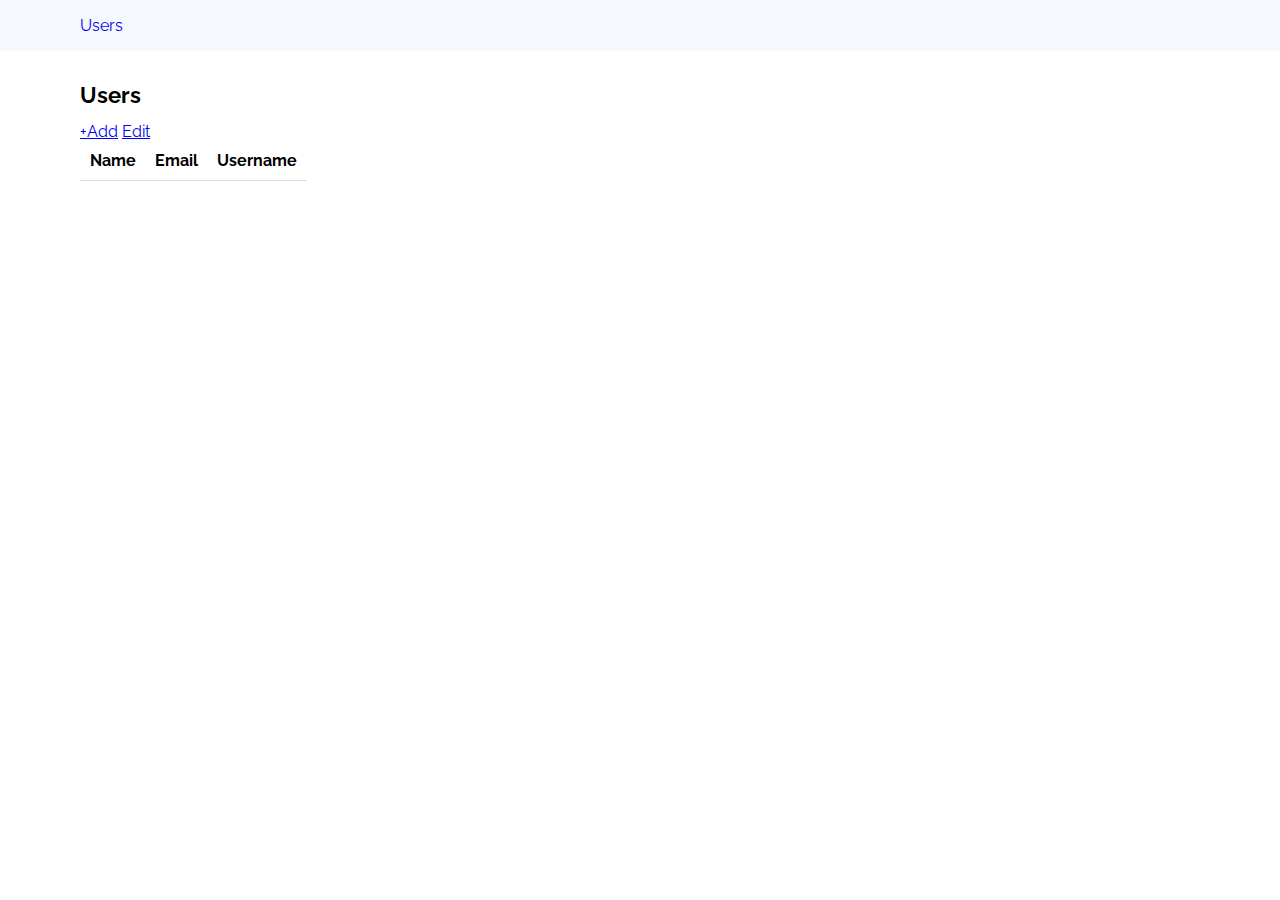
<file: exercises/users/index.html>
<!DOCTYPE html>
<html lang="en">
  <head>
    <meta charset="UTF-8" />
    <meta name="viewport" content="width=device-width, initial-scale=1.0" />
    <title>Index</title>
    <link rel="stylesheet" href="css/styles.css" />
  </head>
  <body>
    <header>
      <nav>
        <a href="index.html">Users</a>
      </nav>
    </header>
    <main>
      <h1>Users</h1>
      <a href="add.html">+Add</a>
      <a href="edit.html">Edit</a>
      <table>
        <thead>
          <tr>
            <th>Name</th>
            <th>Email</th>
            <th>Username</th>
          </tr>
        </thead>
        <tbody id="usersTableBody"></tbody>
      </table>
    </main>
    <script src="index.js"></script>
  </body>
</html>
</file>
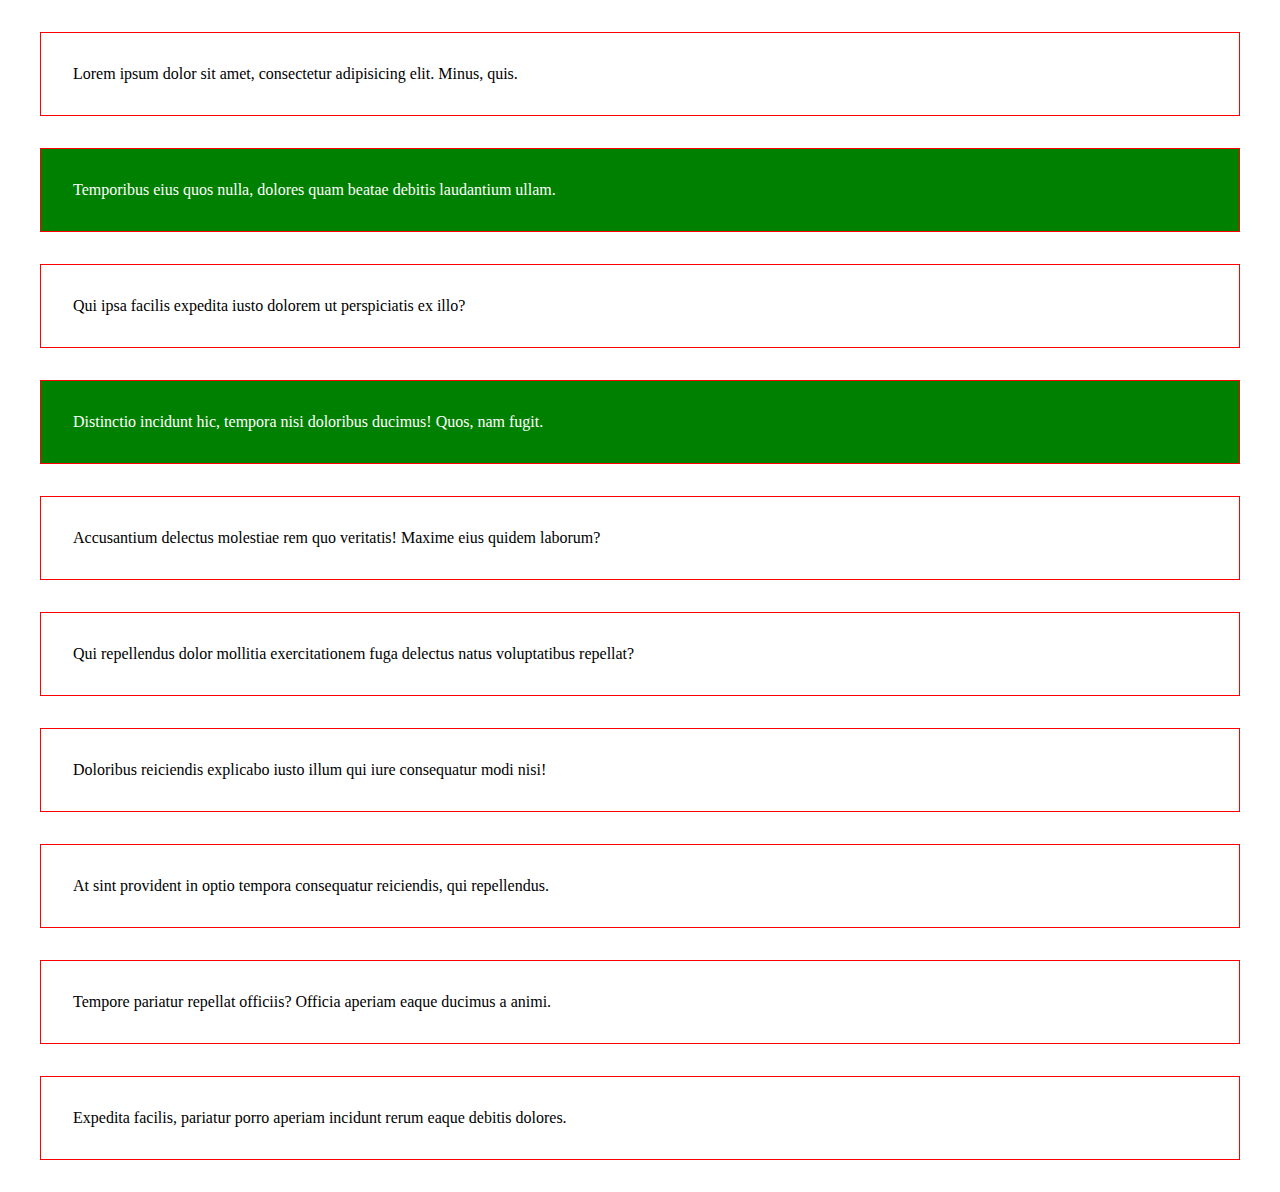
<file: review/selectors.html>
<!DOCTYPE html>
<html lang="en">
  <head>
    <meta charset="UTF-8" />
    <meta name="viewport" content="width=device-width, initial-scale=1.0" />
    <title>Document</title>
    <style>
      div {
        border: 1px solid red;
        margin: 2rem;
        padding: 2rem;
      }
      .green {
        background-color: green;
        color: white;
      }
    </style>
  </head>
  <body>
    <div>Lorem ipsum dolor sit amet, consectetur adipisicing elit. Minus, quis.</div>
    <div class="green">Temporibus eius quos nulla, dolores quam beatae debitis laudantium ullam.</div>
    <div>Qui ipsa facilis expedita iusto dolorem ut perspiciatis ex illo?</div>
    <div class="green">Distinctio incidunt hic, tempora nisi doloribus ducimus! Quos, nam fugit.</div>
    <div>Accusantium delectus molestiae rem quo veritatis! Maxime eius quidem laborum?</div>
    <div>Qui repellendus dolor mollitia exercitationem fuga delectus natus voluptatibus repellat?</div>
    <div>Doloribus reiciendis explicabo iusto illum qui iure consequatur modi nisi!</div>
    <div>At sint provident in optio tempora consequatur reiciendis, qui repellendus.</div>
    <div>Tempore pariatur repellat officiis? Officia aperiam eaque ducimus a animi.</div>
    <div>Expedita facilis, pariatur porro aperiam incidunt rerum eaque debitis dolores.</div>
    <script>
      // const divs = document.querySelectorAll("div");
      // const divs = document.getElementsByTagName("div");
      const divs = document.querySelectorAll(".green");

      console.log(divs);
    </script>
  </body>
</html>
</file>
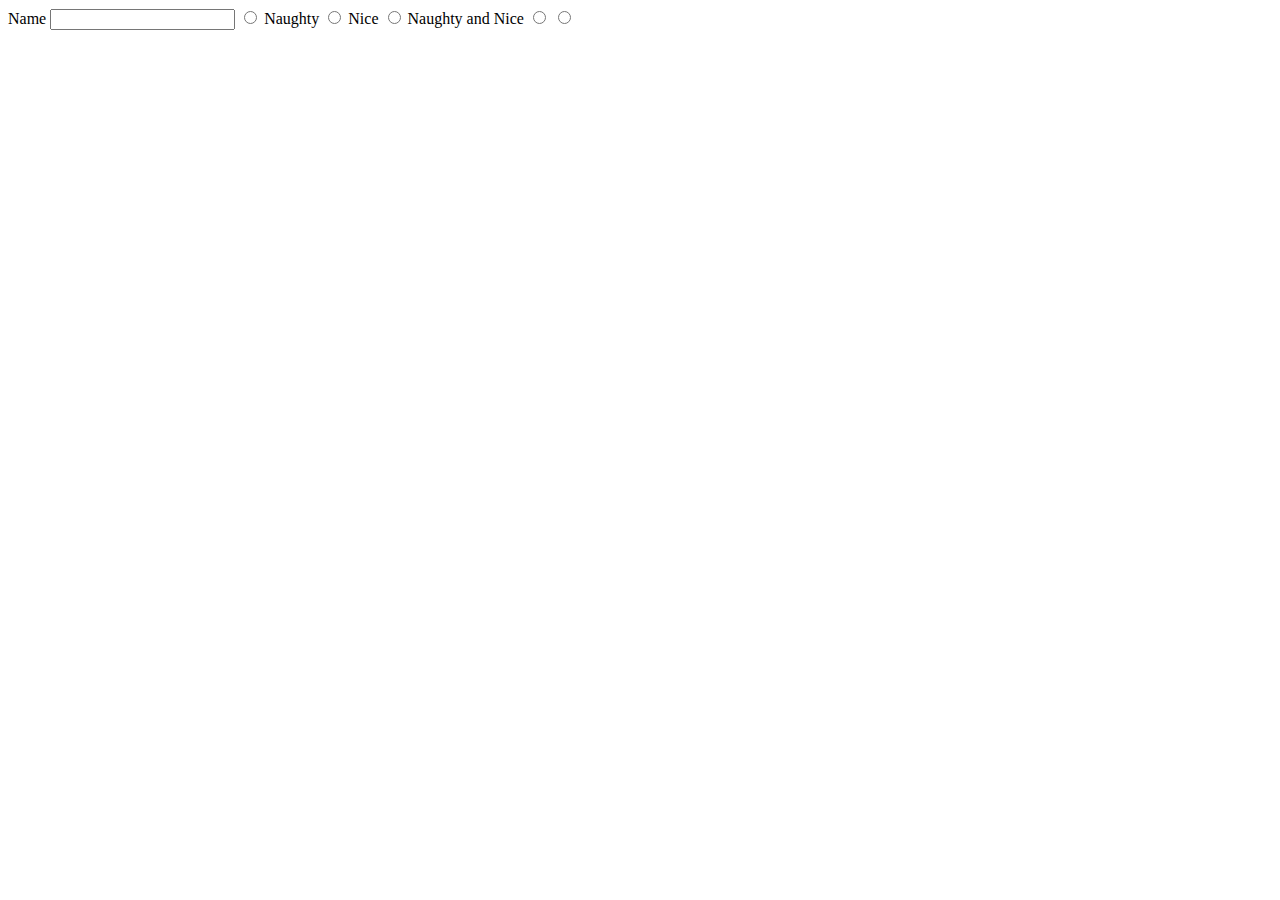
<file: review/selectors2.html>
<!DOCTYPE html>
<html lang="en">
  <head>
    <meta charset="UTF-8" />
    <meta name="viewport" content="width=device-width, initial-scale=1.0" />
    <title>Document</title>
  </head>
  <body>
    <label for="">Name</label>
    <input type="text" />

    <input type="radio" name="behavior" id="" />
    <label for="">Naughty</label>

    <input type="radio" name="behavior" id="" />
    <label for="">Nice</label>

    <input type="radio" name="behavior" id="" />
    <label for="">Naughty and Nice</label>

    <input type="radio" name="pets" />
    <input type="radio" name="pets" />

    <script>
      const behaviorRadioButtons = document.querySelectorAll("input[name='behavior']");
      console.log(behaviorRadioButtons);
    </script>
  </body>
</html>
</file>
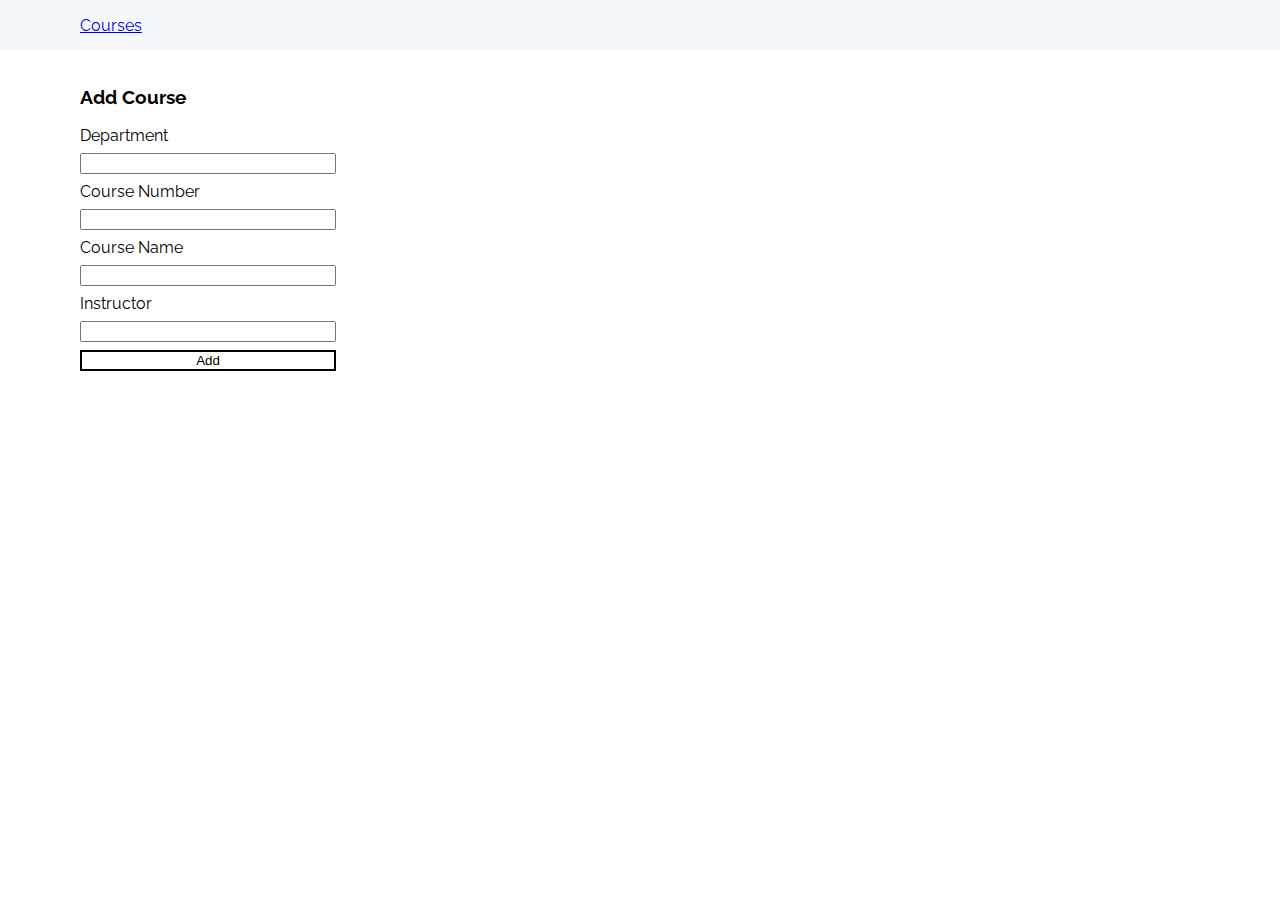
<file: demos/craig-courses/add.html>
<!DOCTYPE html>
<html lang="en">
  <head>
    <meta charset="UTF-8" />
    <meta name="viewport" content="width=device-width, initial-scale=1.0" />
    <title>Courses</title>
    <link rel="stylesheet" href="css/styles.css" />
  </head>
  <body>
    <header>
      <a href="list.html">Courses</a>
    </header>
    <main>
      <h3>Add Course</h3>
      <form>
        <label for="departmentInput">Department</label>
        <input type="text" id="departmentInput" />

        <label for="courseNumberInput"> Course Number</label>
        <input type="text" id="courseNumberInput" />

        <label for="courseNameInput">Course Name</label>
        <input type="text" id="courseNameInput" />

        <label for="instructorInput">Instructor</label>
        <input type="text" id="instructorInput" />

        <button id="addButton" type="button">Add</button>
      </form>
    </main>
    <script>
      const addButton = document.querySelector("#addButton");
      const departmentInput = document.querySelector("#departmentInput");
      const courseNumberInput = document.querySelector("#courseNumberInput");
      const courseNameInput = document.querySelector("#courseNameInput");
      const instructorInput = document.querySelector("#instructorInput");

      function formToUser() {
        let user = {
          dept: departmentInput.value,
          courseNum: courseNumberInput.value,
          courseName: courseNameInput.value,
          instructor: instructorInput.value,
        };
        return user;
      }

      function addCourse() {
        const user = formToUser();
        fetch("http://localhost:3000/courses/", {
          method: "POST",
          headers: {
            "Content-Type": "application/json",
          },
          body: JSON.stringify(user),
        }).then(function () {
          window.location.href = "list.html";
        });
      }

      addButton.onclick = addCourse;
    </script>
  </body>
</html>
</file>
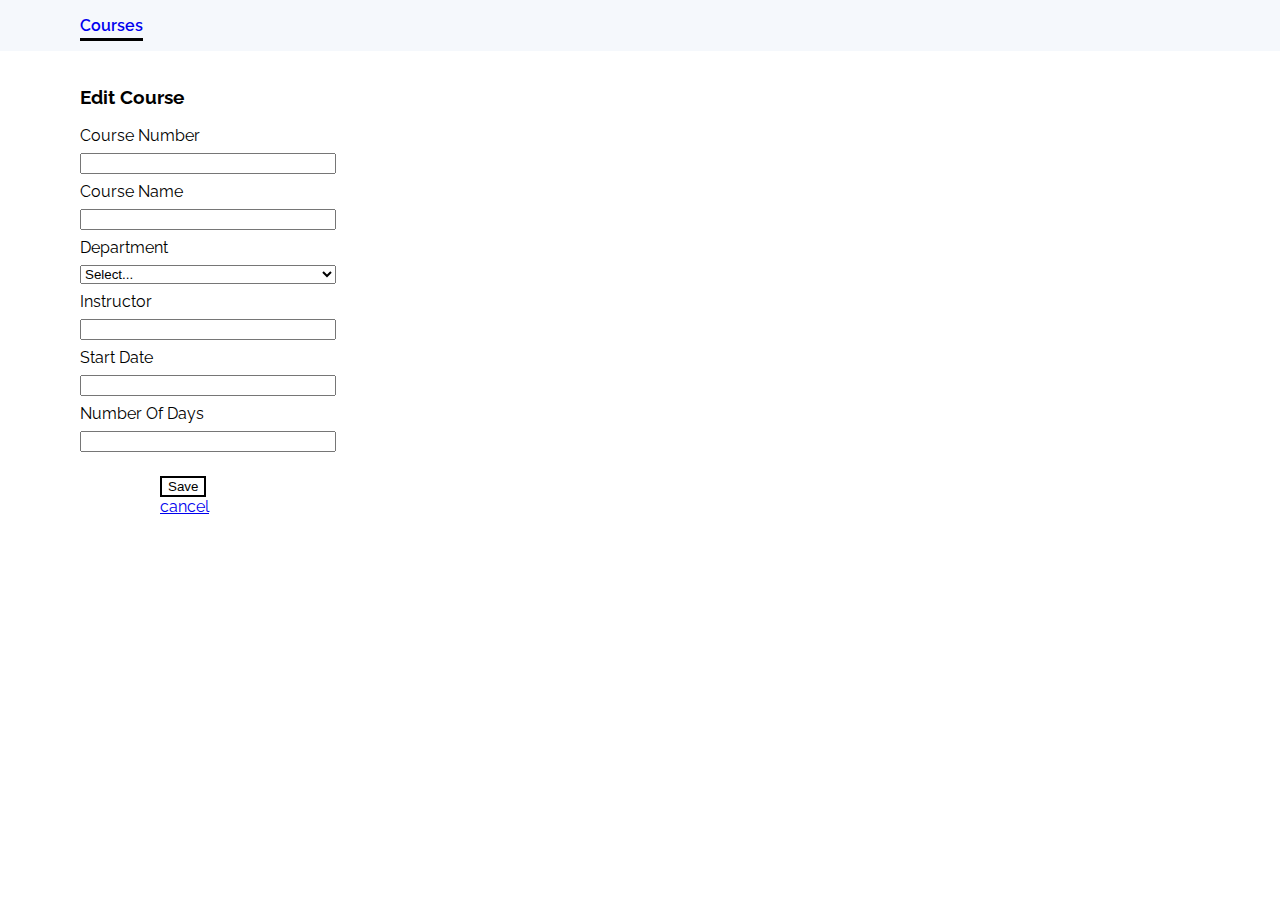
<file: demos/craig-courses/edit.html>
<!DOCTYPE html>
<html lang="en">
  <head>
    <meta charset="UTF-8" />
    <meta name="viewport" content="width=device-width, initial-scale=1.0" />
    <title>Courses</title>
    <link rel="stylesheet" href="css/styles.css" />
  </head>
  <body>
    <header>
      <nav>
        <a href="list.html" class="active">Courses</a>
      </nav>
    </header>
    <main>
      <h3>Edit Course</h3>
      <form>
        <label for="courseNumberInput"> Course Number</label>
        <input type="text" id="courseNumberInput" />

        <label for="courseNameInput">Course Name</label>
        <input type="text" id="courseNameInput" />

        <label for="departmentList">Department</label>
        <select id="departmentList">
          <option value="">Select...</option>
          <option value="CompSci">CompSci</option>
          <option value="English">English</option>
          <option value="Finance">Finance</option>
        </select>

        <label for="instructorInput">Instructor</label>
        <input type="text" id="instructorInput" />

        <label for="startDateInput">Start Date</label>
        <input type="text" id="startDateInput" />

        <label for="numberOfDaysInput">Number Of Days</label>
        <input type="number" id="numberOfDaysInput" />

        <section class="actions">
          <button id="saveButton" type="button">Save</button>
          <a href="list.html">cancel</a>
        </section>
      </form>
    </main>
    <script>
      const courseNumberInput = document.querySelector("#courseNumberInput");
      const courseNameInput = document.querySelector("#courseNameInput");
      const departmentList = document.querySelector("#departmentList");
      const instructorInput = document.querySelector("#instructorInput");
      const startDateInput = document.querySelector("#startDateInput");
      const numberOfDaysInput = document.querySelector("#numberOfDaysInput");
      const saveButton = document.querySelector("#saveButton");

      function formToCourse() {
        let course = {
          dept: departmentList.value,
          courseNum: courseNumberInput.value,
          courseName: courseNameInput.value,
          instructor: instructorInput.value,
          startDate: startDateInput.value,
          numDays: numberOfDaysInput.value,
        };
        course.id = getCourseIdFromParams();
        return course;
      }

      function courseToForm(course) {
        departmentList.value = course.dept;
        courseNumberInput.value = course.courseNum;
        courseNameInput.value = course.courseName;
        instructorInput.value = course.instructor;
        startDateInput.value = course.startDate;
        numberOfDaysInput.value = course.numDays;
      }

      function getCourseIdFromParams() {
        const params = new URLSearchParams(location.search);
        const courseId = params.get("courseId");
        return courseId;
      }

      function loadCourse() {
        const courseId = getCourseIdFromParams();

        fetch(`http://localhost:3000/courses/${courseId}`)
          .then(function (response) {
            return response.json();
          })
          .then(function (course) {
            courseToForm(course);
          });
      }

      function saveCourse() {
        const course = formToCourse();
        fetch(`http://localhost:3000/courses/${course.id}`, {
          method: "PUT",
          headers: {
            "Content-Type": "application/json",
          },
          body: JSON.stringify(course),
        }).then(function (response) {
          sessionStorage.setItem("message", "Successfully saved.")
          window.location.href = "list.html";
        });
      }

      saveButton.onclick = saveCourse;

      window.onload = function initialize() {
        loadCourse();
      };
    </script>
  </body>
</html>
</file>
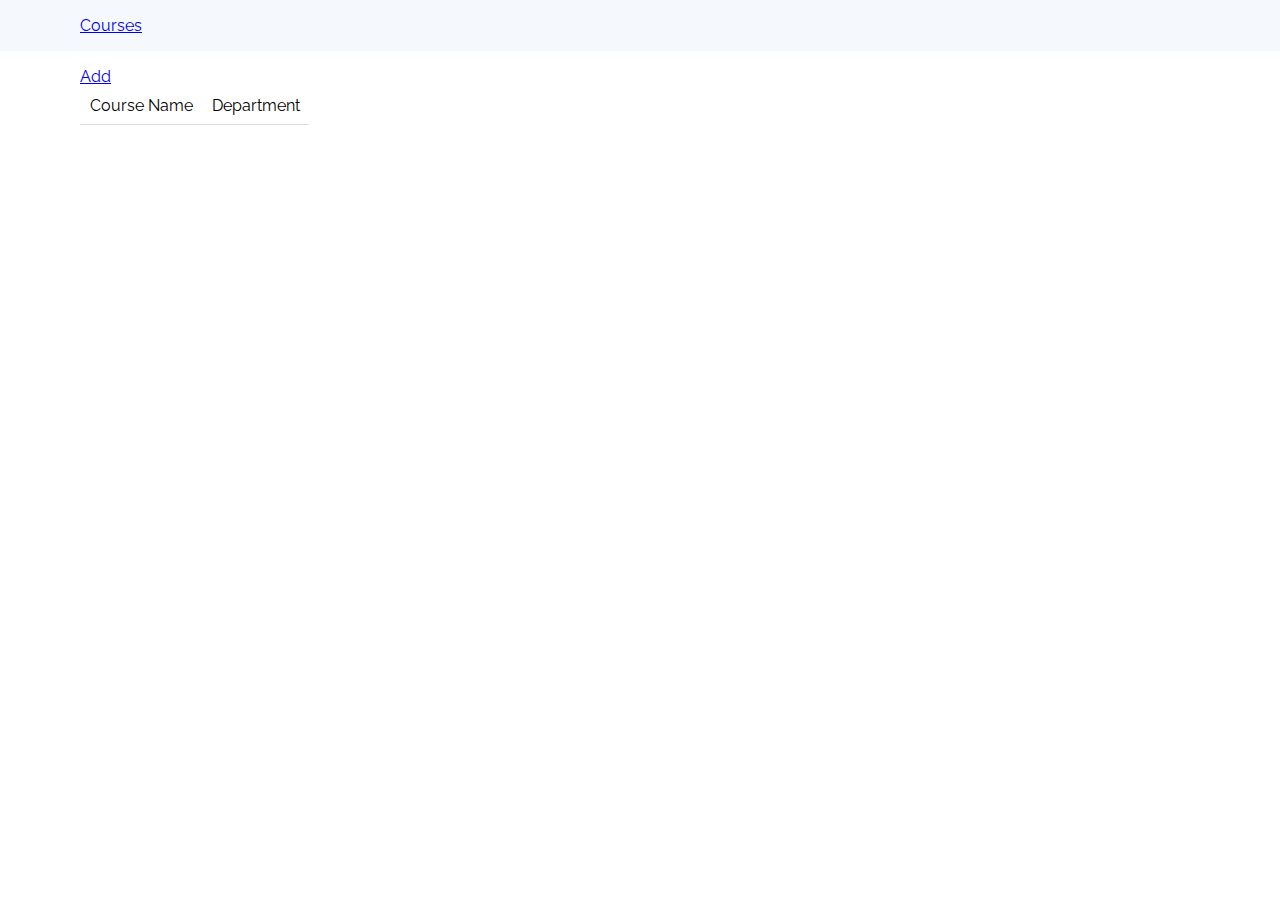
<file: demos/craig-courses/list.html>
<!DOCTYPE html>
<html lang="en">
  <head>
    <meta charset="UTF-8" />
    <meta name="viewport" content="width=device-width, initial-scale=1.0" />
    <title>Courses</title>
    <link rel="stylesheet" href="css/styles.css" />
  </head>
  <body>
    <header>
      <a href="list.html">Courses</a>
    </header>
    <main>
      <a href="add.html">Add</a>
      <table>
        <thead>
          <tr>
            <td>Course Name</td>
            <td>Department</td>
          </tr>
        </thead>
        <tbody id="coursesTableBody"></tbody>
      </table>
    </main>
    <script>
      //html elements
      const coursesTableBody = document.querySelector("#coursesTableBody");

      //functions
      function loadsCourses() {
        fetch("http://localhost:3000/courses")
          .then(function parseBody(response) {
            return response.json();
          })
          .then(function (courses) {
            displayCourses(courses);
          });
      }

      function displayCourses(courses) {
        for (const course of courses) {
          buildCourseTableRow(course);
        }
      }

      function buildCourseTableRow(course) {
        let row = coursesTableBody.insertRow();

        let td1 = row.insertCell();
        td1.innerText = course.courseName;

        let td2 = row.insertCell();
        td2.innerText = course.dept;
      }

      //wire-up
      window.onload = function initialize() {
        loadsCourses();
      };
    </script>
  </body>
</html>
</file>
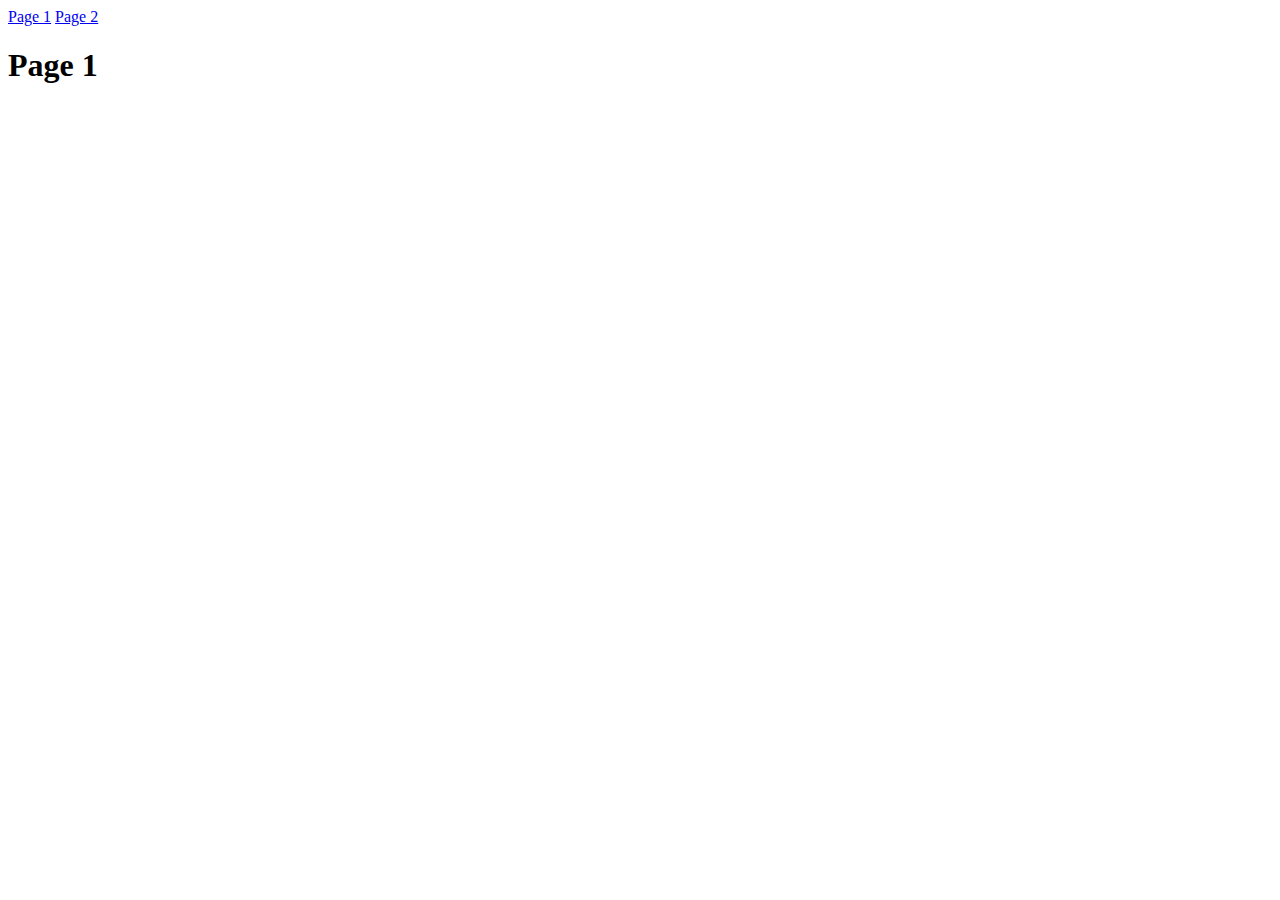
<file: demos/web-storage/page1.html>
<!DOCTYPE html>
<html lang="en">
  <head>
    <meta charset="UTF-8" />
    <meta name="viewport" content="width=device-width, initial-scale=1.0" />
    <title>Page 1</title>
  </head>
  <body>
    <nav>
      <a href="page1.html">Page 1</a>
      <a href="page2.html">Page 2</a>
    </nav>
    <h1>Page 1</h1>
    <script>
      localStorage.setItem("page1", "Message from page 1.");
    </script>
  </body>
</html>
</file>
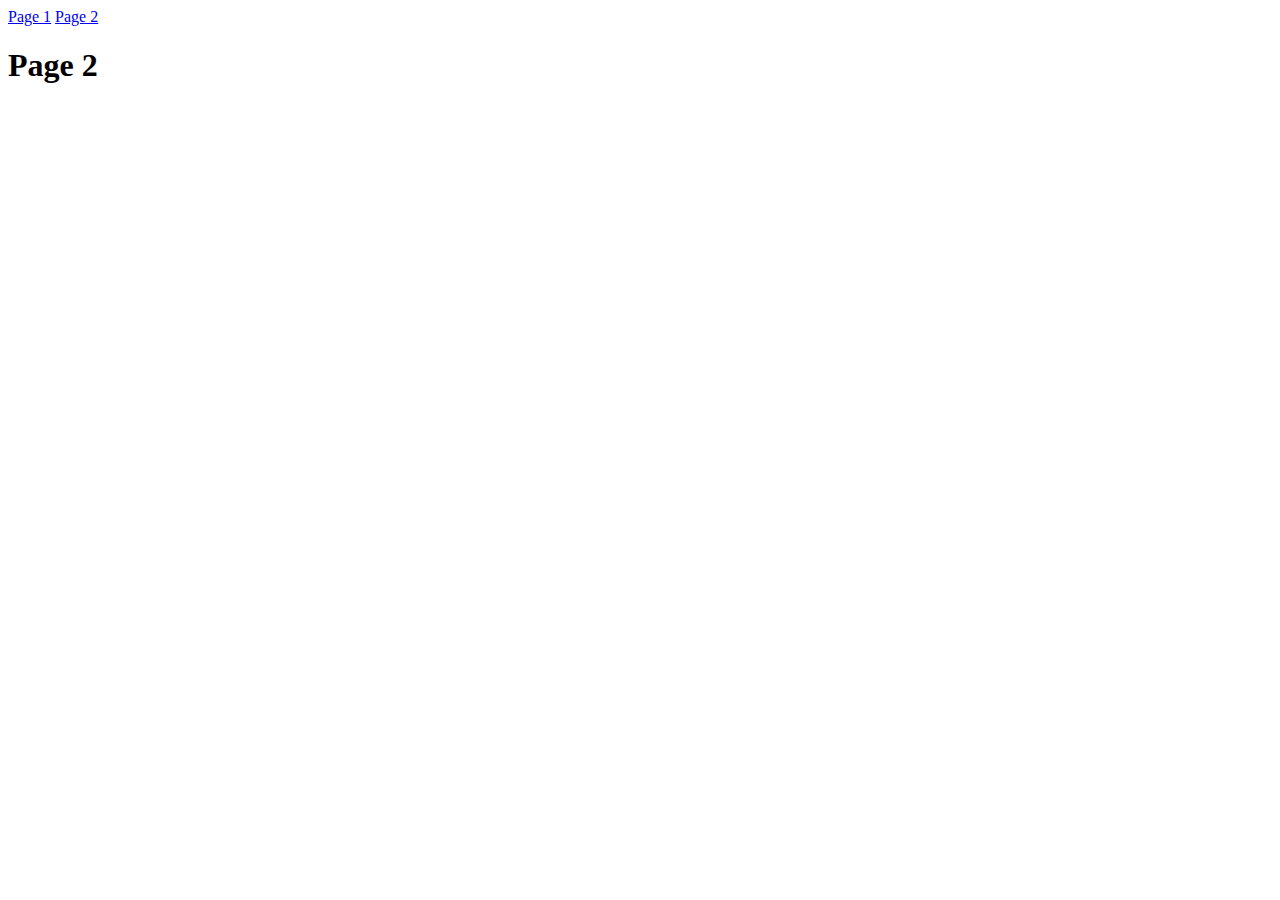
<file: demos/web-storage/page2.html>
<!DOCTYPE html>
<html lang="en">
  <head>
    <meta charset="UTF-8" />
    <meta name="viewport" content="width=device-width, initial-scale=1.0" />
    <title>Page 2</title>
  </head>
  <body>
    <nav>
      <a href="page1.html">Page 1</a>
      <a href="page2.html">Page 2</a>
    </nav>
    <h1>Page 2</h1>
    <script>
      let message = localStorage.getItem("page1");
      console.log(message);
    </script>
  </body>
</html>
</file>
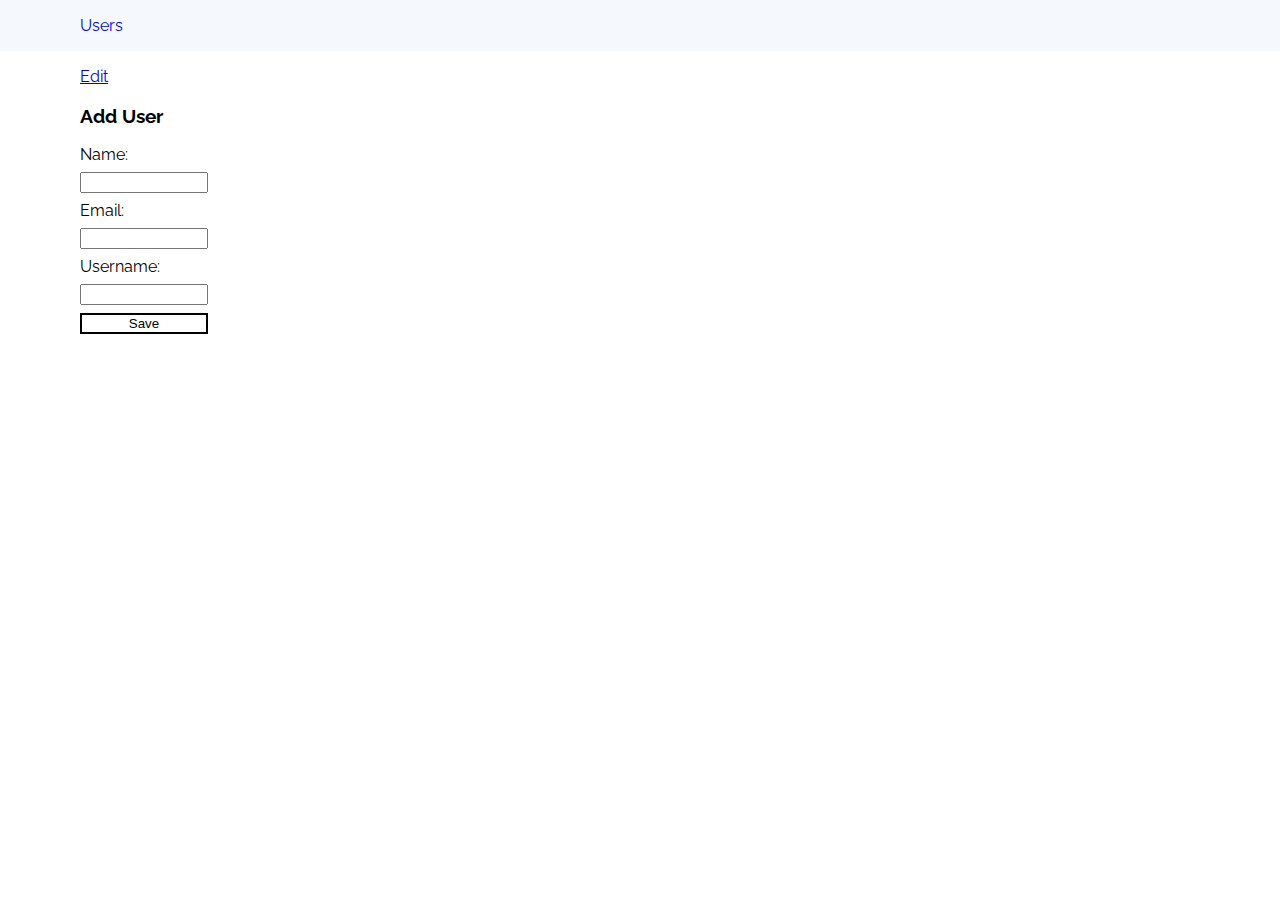
<file: exercises/users/add.html>
<!DOCTYPE html>
<html lang="en">
  <head>
    <meta charset="UTF-8" />
    <meta name="viewport" content="width=device-width, initial-scale=1.0" />
    <title>Create Username</title>
    <link rel="stylesheet" href="css/styles.css" />
  </head>
  <body>
    <header>
      <nav>
        <a href="index.html">Users</a>
      </nav>
    </header>
    <main>
      <a href="edit.html">Edit</a>
      <h3>Add User</h3>
      <form>
        <label for="nameInput">Name:</label>
        <input type="text" id="nameInput" />

        <label for="emailInput">Email:</label>
        <input type="text" id="emailInput" />

        <label for="usernameInput">Username:</label>
        <input type="text" id="usernameInput" />

        <button id="saveButton" type="button">Save</button>
      </form>
    </main>

    <script>
      const saveButton = document.querySelector("#saveButton");
      const nameInput = document.querySelector("#nameInput");
      const emailInput = document.querySelector("#emailInput");
      const usernameInput = document.querySelector("#usernameInput");

      function formToUser() {
        let user = {
          name: nameInput.value,
          email: emailInput.value,
          username: usernameInput.value,
        };
        return user;
      }

      function addUser() {
        const user = formToUser();
        fetch("http://localhost:3000/users", {
          method: "POST",
          headers: {
            "Content-Type": "application/json",
          },
          body: JSON.stringify(user),
        }).then(function () {
          window.location.href = "index.html";
        });
      }

      function deleteUser() {
        const user = formToUser();
        fetch("http://localhost:3000/users/", {
          method: "DELETE",
          // body: JSON.stringify(user),
        }).then(function () {
          window.location.href = "index.html";
        });
      }

      saveButton.onclick = addUser;
    </script>
  </body>
</html>
</file>
<file: exercises/users/css/styles.css>
@import url("https://fonts.googleapis.com/css2?family=Raleway:wght@400;600&display=swap");

body {
  font-family: "Raleway", sans-serif;
  margin: 0;
}

header {
  background-color: #f5f8fc;
}

main,
header,
section {
  padding-block: 1rem;
  padding-inline: 5rem;
}

nav a {
  text-decoration: none;
  margin-right: 1rem;
}

nav a.active {
  font-weight: 600;
  padding-bottom: 0.2rem;
  border-bottom: 3px solid black;
}

h1 {
  font-size: 22px;
}

table {
  border-collapse: collapse;
  text-align: left;
}

tr {
  border-bottom: 1px solid #ddd;
}

td,
th {
  padding: 0.6rem;
}

form {
  max-width: 8rem;
  display: flex;
  flex-direction: column;
  gap: 0.5rem;
}

button {
  background-color: white;
  color: black;
  border: 2px solid black;
}
</file>
<file: demos/craig-courses/css/styles.css>
@import url("https://fonts.googleapis.com/css2?family=Raleway:wght@400;600&display=swap");

body {
  font-family: "Raleway", sans-serif;
  margin: 0;
}

header {
  background-color: #f5f8fc;
}

main,
header,
section {
  padding-block: 1rem;
  padding-inline: 5rem;
}

nav a {
  text-decoration: none;
  margin-right: 1rem;
}

nav a.active {
  font-weight: 600;
  padding-bottom: 0.2rem;
  border-bottom: 3px solid black;
}

h1 {
  font-size: 22px;
}

table {
  border-collapse: collapse;
  text-align: left;
}

tr {
  border-bottom: 1px solid #ddd;
}

td,
th {
  padding: 0.6rem;
}

form {
  max-width: 16rem;
  display: flex;
  flex-direction: column;
  gap: 0.5rem;
}

button {
  background-color: white;
  color: black;
  border: 2px solid black;
}
</file>
